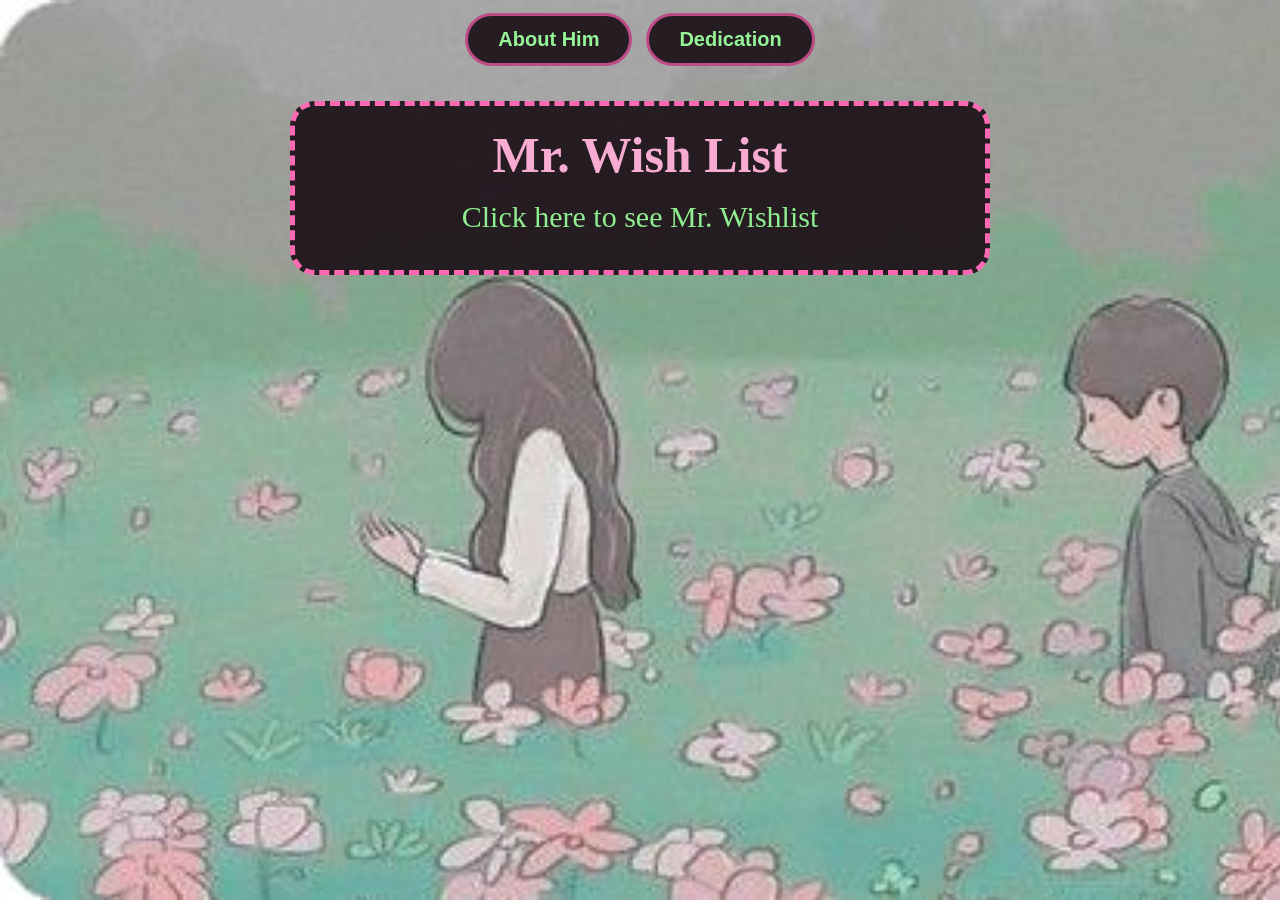
<file: index.html>
<!DOCTYPE html>
<html lang="en">
<head>
  <meta charset="UTF-8">
  <meta name="viewport" content="width=device-width, initial-scale=1.0">
  <title>Mr. Wish List</title>
  <link rel="stylesheet" href="style.css">
</head>

<body class="homepage">

  <div class="navigation">
    <a href="AboutHim.html">About Him</a>
    <a href="Dedication.html">Dedication</a>
  </div>

  <div class="title">
    <h1>Mr. Wish List</h1>
    <p><a href="Wishlist.html">Click here to see Mr. Wishlist</a></p>
  </div>

</body>
</html>
</file>
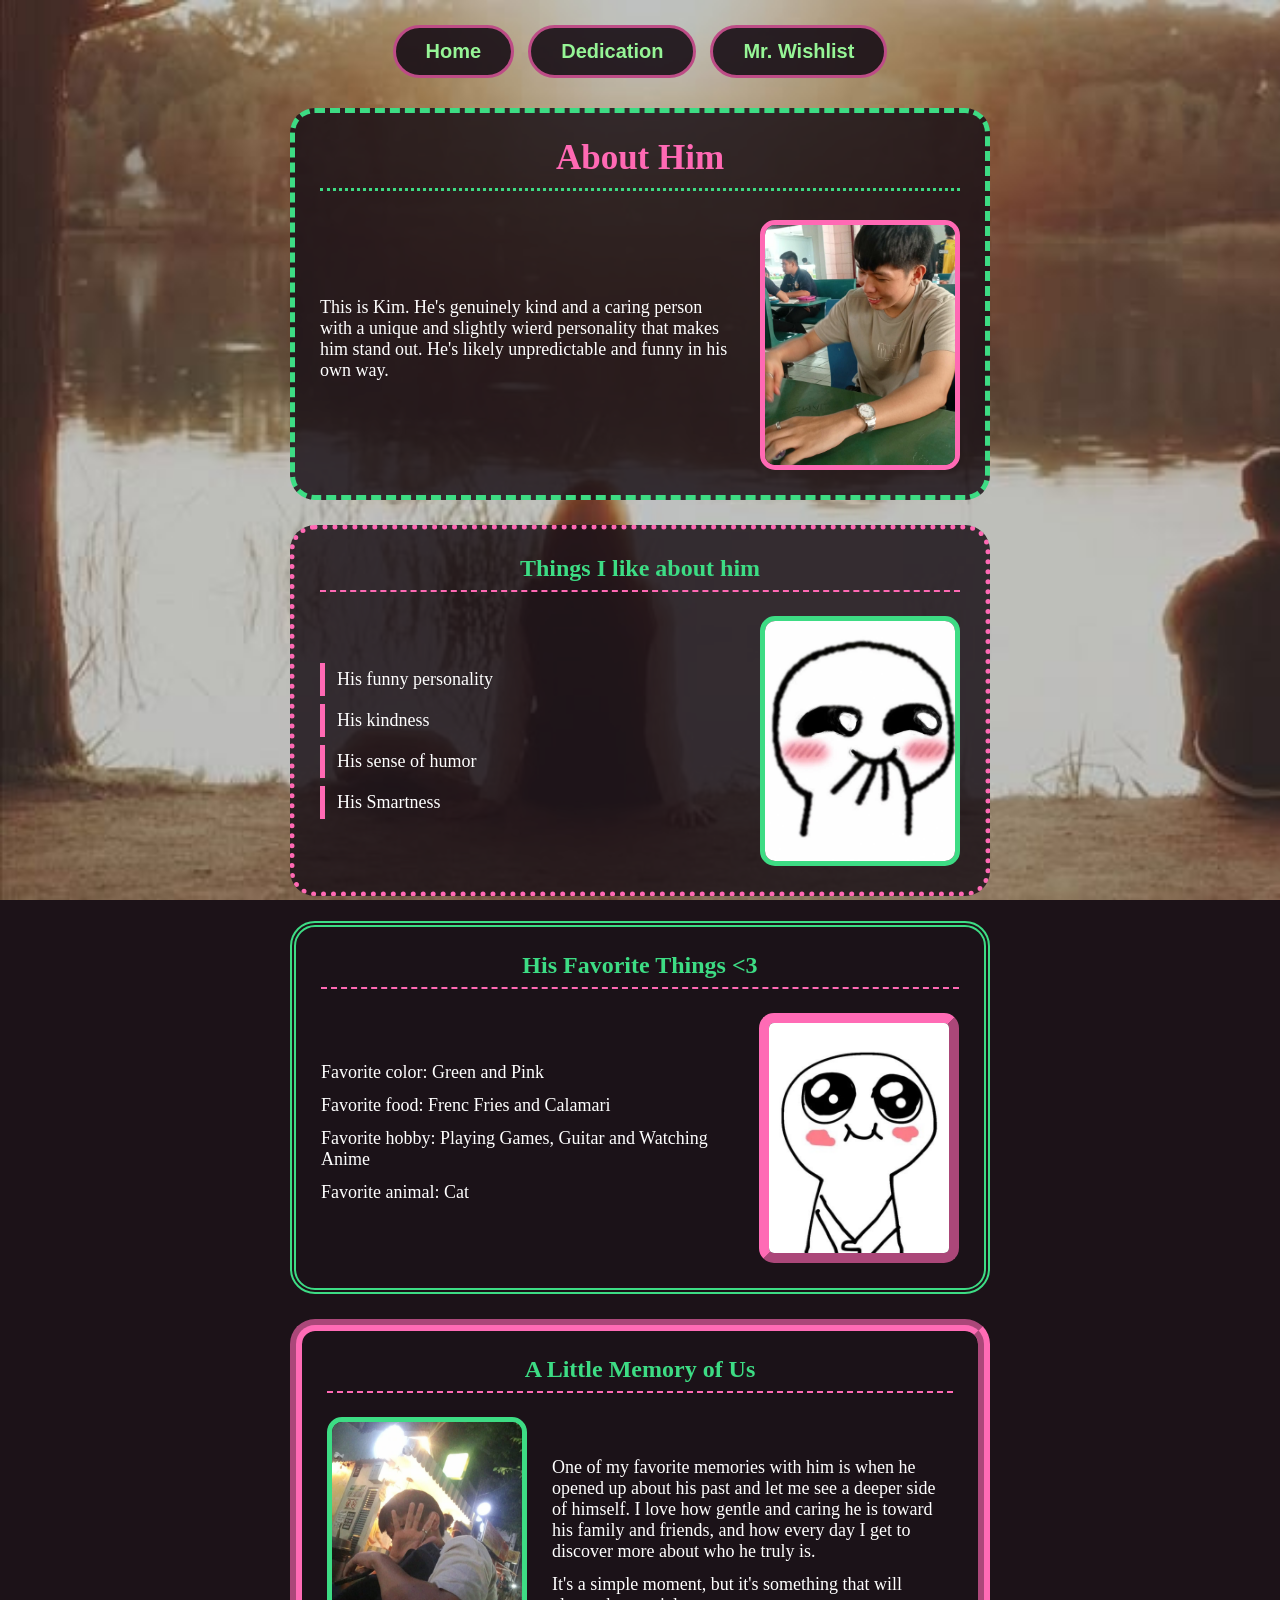
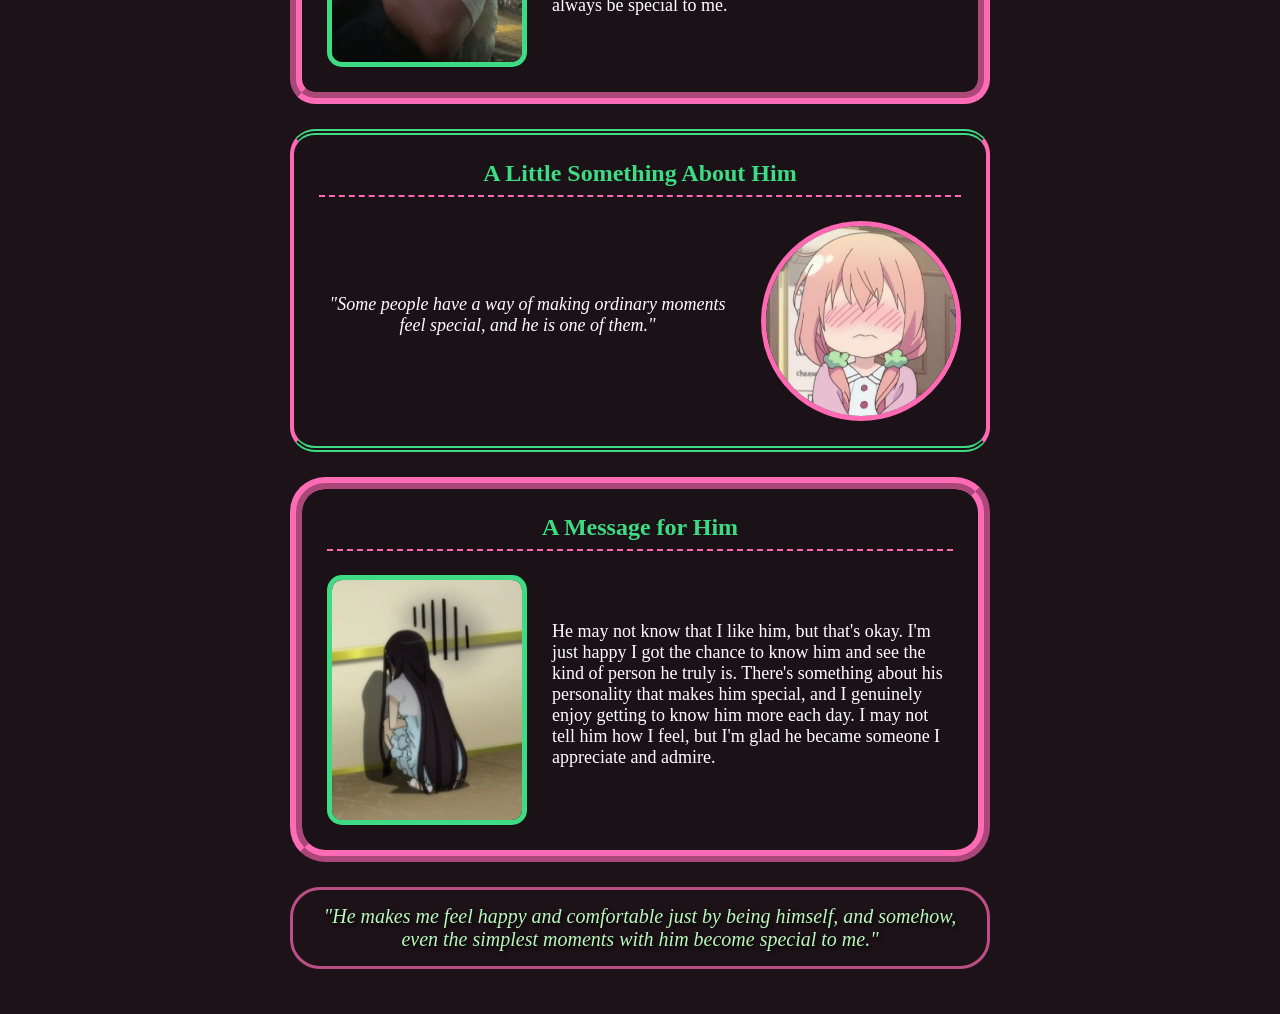
<file: AboutHim.html>
<!DOCTYPE html>
<html lang="en">
<head>
  <meta charset="UTF-8">
  <meta name="viewport" content="width=device-width, initial-scale=1.0">
  <title>About Him</title>
  <link rel="stylesheet" href="style.css">
</head>

<div class="navigation">
    <a href="index.html">Home</a>
    <a href="Dedication.html">Dedication</a>
    <a href="Wishlist.html">Mr. Wishlist</a>
  </div>

<body class="AboutHim">

  <div class="aboutbox">
    <h2>About Him</h2>
    <div class="row">
      <div class="words">
        <p>This is Kim. He's genuinely kind and a caring person with a unique and slightly wierd personality that makes him stand out. He's likely unpredictable and funny in his own way.</p>
      </div>
      <div class="pic">
        <img src="Kim.jpg" alt="His picture">
      </div>
    </div>
  </div>

  <div class="reasons">
    <h3>Things I like about him</h3>
    <div class="row">
      <div class="words">
        <ul>
          <li>His funny personality</li>
          <li>His kindness</li>
          <li>His sense of humor</li>
          <li>His Smartness</li>
        </ul>
      </div>
      <div class="pic">
        <img src="Hehe1.jpg" alt="His picture">
      </div>
    </div>
  </div>

  <div class="favorites">
    <h3>His Favorite Things &lt;3</h3>
    <div class="row">
      <div class="words">
        <p>Favorite color: Green and Pink</p>
        <p>Favorite food: Frenc Fries and Calamari</p>
        <p>Favorite hobby: Playing Games, Guitar and Watching Anime</p>
        <p>Favorite animal: Cat</p>
      </div>
      <div class="pic">
        <img src="Hehe2.jpg" alt="His picture">
      </div>
    </div>
  </div>

  <div class="memory">
    <h3>A Little Memory of Us</h3>
    <div class="row">
      <div class="pic">
        <img src="Hehe3.jpg" alt="Our favorite memory">
      </div>
      <div class="words">
        <p>One of my favorite memories with him is when he opened up about his past and let me see a deeper side of himself. I love how gentle and caring he is toward his family and friends, and how every day I get to discover more about who he truly is.</p>
        <p>It's a simple moment, but it's something that will always be special to me.</p>
      </div>
    </div>
  </div>

  <div class="quote">
    <h3>A Little Something About Him</h3>
    <div class="row">
      <div class="words">
        <p>"Some people have a way of making ordinary moments feel special, and he is one of them."</p>
      </div>
      <div class="pic">
        <img src="Hehe4.jpg" alt="His picture">
      </div>
    </div>
  </div>

  <div class="message">
    <h3>A Message for Him</h3>
    <div class="row">
      <div class="pic">
        <img src="Huhu1.jpg" alt="His picture">
      </div>
      <div class="words">
        <p>
He may not know that I like him, but that's okay. I'm just happy I got the chance to know him and see the kind of person he truly is. There's something about his personality that makes him special, and I genuinely enjoy getting to know him more each day. I may not tell him how I feel, but I'm glad he became someone I appreciate and admire.
        </p>
      </div>
    </div>
  </div>

  <p class="closing">"He makes me feel happy and comfortable just by being himself, and somehow, even the simplest moments with him become special to me."</p>

</body>
</html>
</file>
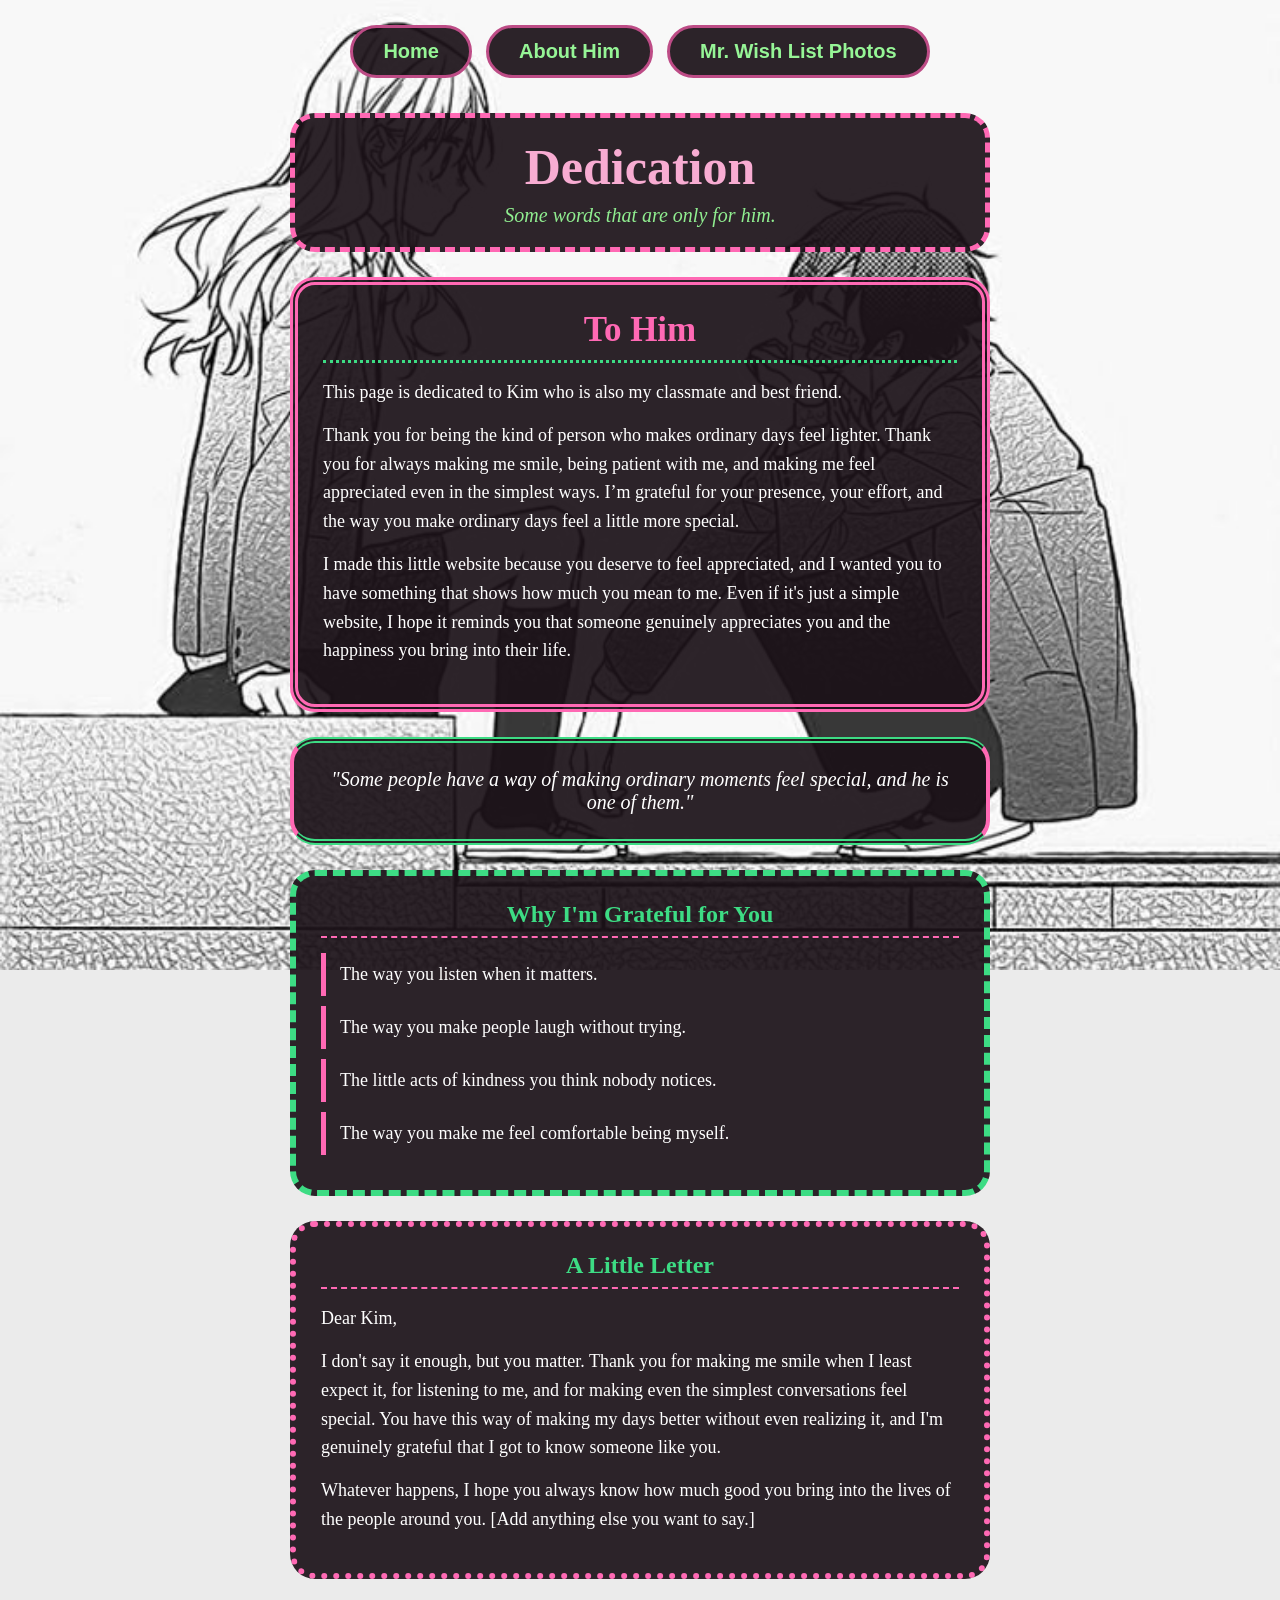
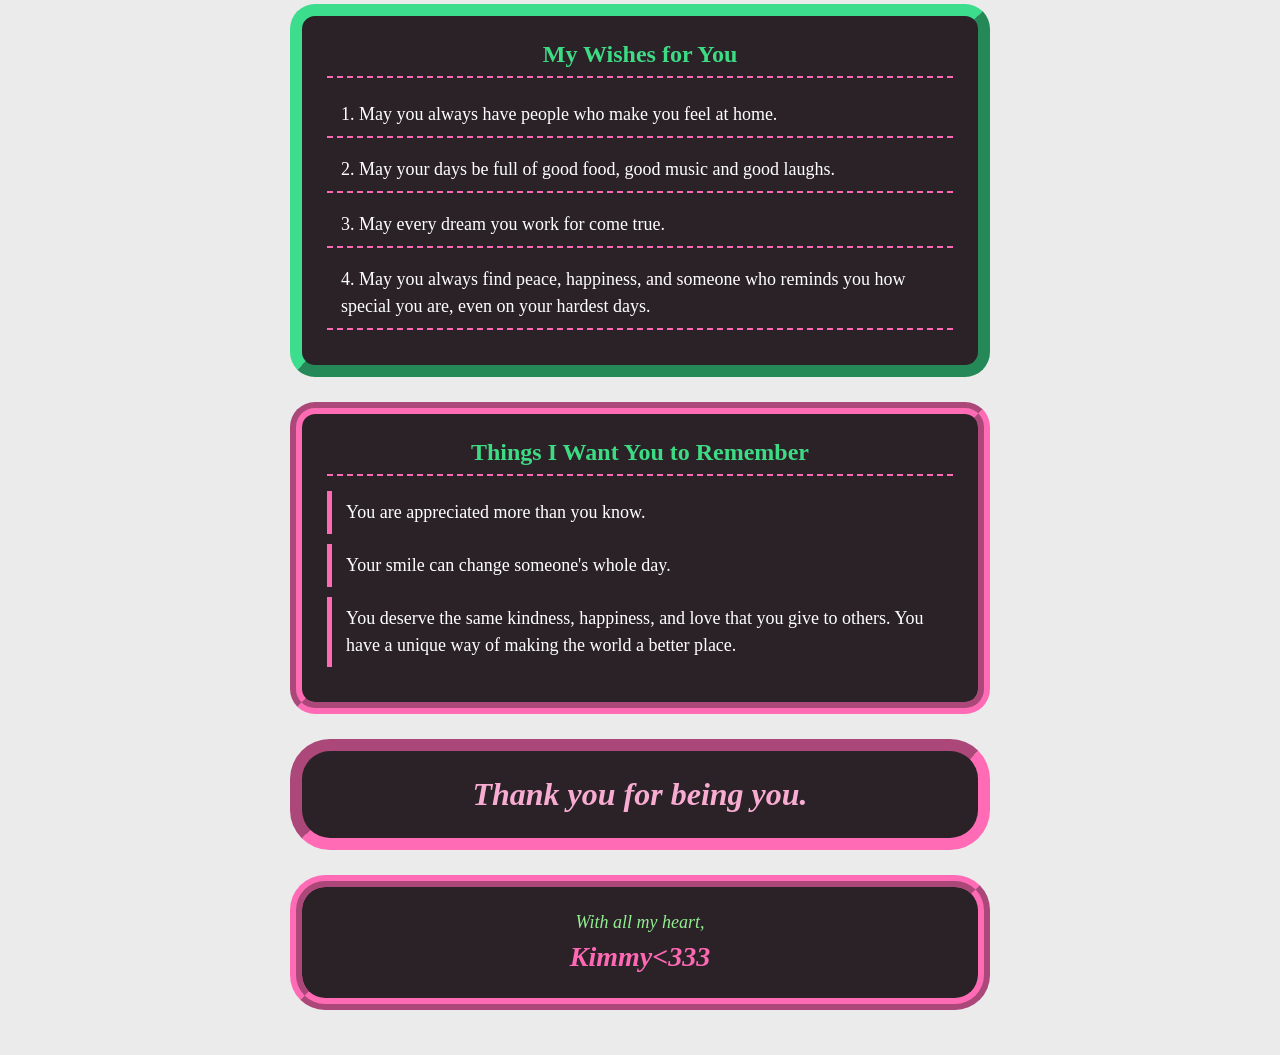
<file: Dedication.html>
<!DOCTYPE html>
<html lang="en">
<head>
  <meta charset="UTF-8">
  <meta name="viewport" content="width=device-width, initial-scale=1.0">
  <title>Dedication</title>
  <link rel="stylesheet" href="style.css">
</head>

<body class="dedication">

  <div class="navigation">
    <a href="index.html">Home</a>
    <a href="AboutHim.html">About Him</a>
    <a href="Wishlist.html" class="active">Mr. Wish List Photos</a>
  </div>

  <div class="title">
    <h1>Dedication</h1>
    <p class="tagline">Some words that are only for him.</p>
  </div>

  <!-- Main dedication -->
  <div class="dedicationbox" id="main">
    <h2>To Him</h2>
    <p>This page is dedicated to Kim who is also my classmate and best friend.</p>
    <p>
      Thank you for being the kind of person who makes ordinary days feel
      lighter. Thank you for always making me smile, being patient with me, and making me feel appreciated even in the simplest ways. I’m grateful for your presence, your effort, and the way you make ordinary days feel a little more special.
    </p>
    <p>
     I made this little website because you deserve to feel appreciated, and I wanted you to have something that shows how much you mean to me. Even if it's just a simple website, I hope it reminds you that someone genuinely appreciates you and the happiness you bring into their life.
    </p>
  </div>

  <!-- Quote -->
  <div class="quotebox" id="quote">
    <p>"Some people have a way of making ordinary moments feel special, and he is one of them."</p>
  </div>

  <!-- Reasons I'm grateful -->
  <div class="gratefulbox" id="grateful">
    <h3>Why I'm Grateful for You</h3>
    <p class="line">The way you listen when it matters.</p>
    <p class="line">The way you make people laugh without trying.</p>
    <p class="line">The little acts of kindness you think nobody notices.</p>
    <p class="line">The way you make me feel comfortable being myself.</p>
  </div>

  <!-- Letter -->
  <div class="letterbox" id="letter">
    <h3>A Little Letter</h3>
    <p>Dear Kim,</p>
    <p>
      I don't say it enough, but you matter. Thank you for making me smile when I least expect it, for listening to me, and for making even the simplest conversations feel special. You have this way of making my days better without even realizing it, and I'm genuinely grateful that I got to know someone like you.
    </p>
    <p>
      Whatever happens, I hope you always know how much good you bring
      into the lives of the people around you. [Add anything else you want
      to say.]
    </p>
  </div>

  <!-- Wishes -->
  <div class="wishesbox" id="wishes">
    <h3>My Wishes for You</h3>
    <p class="wish">1. May you always have people who make you feel at home.</p>
    <p class="wish">2. May your days be full of good food, good music and good laughs.</p>
    <p class="wish">3. May every dream you work for come true.</p>
    <p class="wish">4. May you always find peace, happiness, and someone who reminds you how special you are, even on your hardest days.</p>
  </div>

  <!-- Things to remember -->
  <div class="rememberbox" id="remember">
    <h3>Things I Want You to Remember</h3>
    <p class="line">You are appreciated more than you know.</p>
    <p class="line">Your smile can change someone's whole day.</p>
    <p class="line">You deserve the same kindness, happiness, and love that you give to others. You have a unique way of making the world a better place.</p>
  </div>

  <!-- Closing banner -->
  <div class="bannerbox" id="banner">
    <p>Thank you for being you.</p>
  </div>

  <!-- Signature -->
  <div class="signature">
    <p>With all my heart,</p>
    <p class="name">Kimmy<333</p>
  </div>

</body>
</html>
</file>
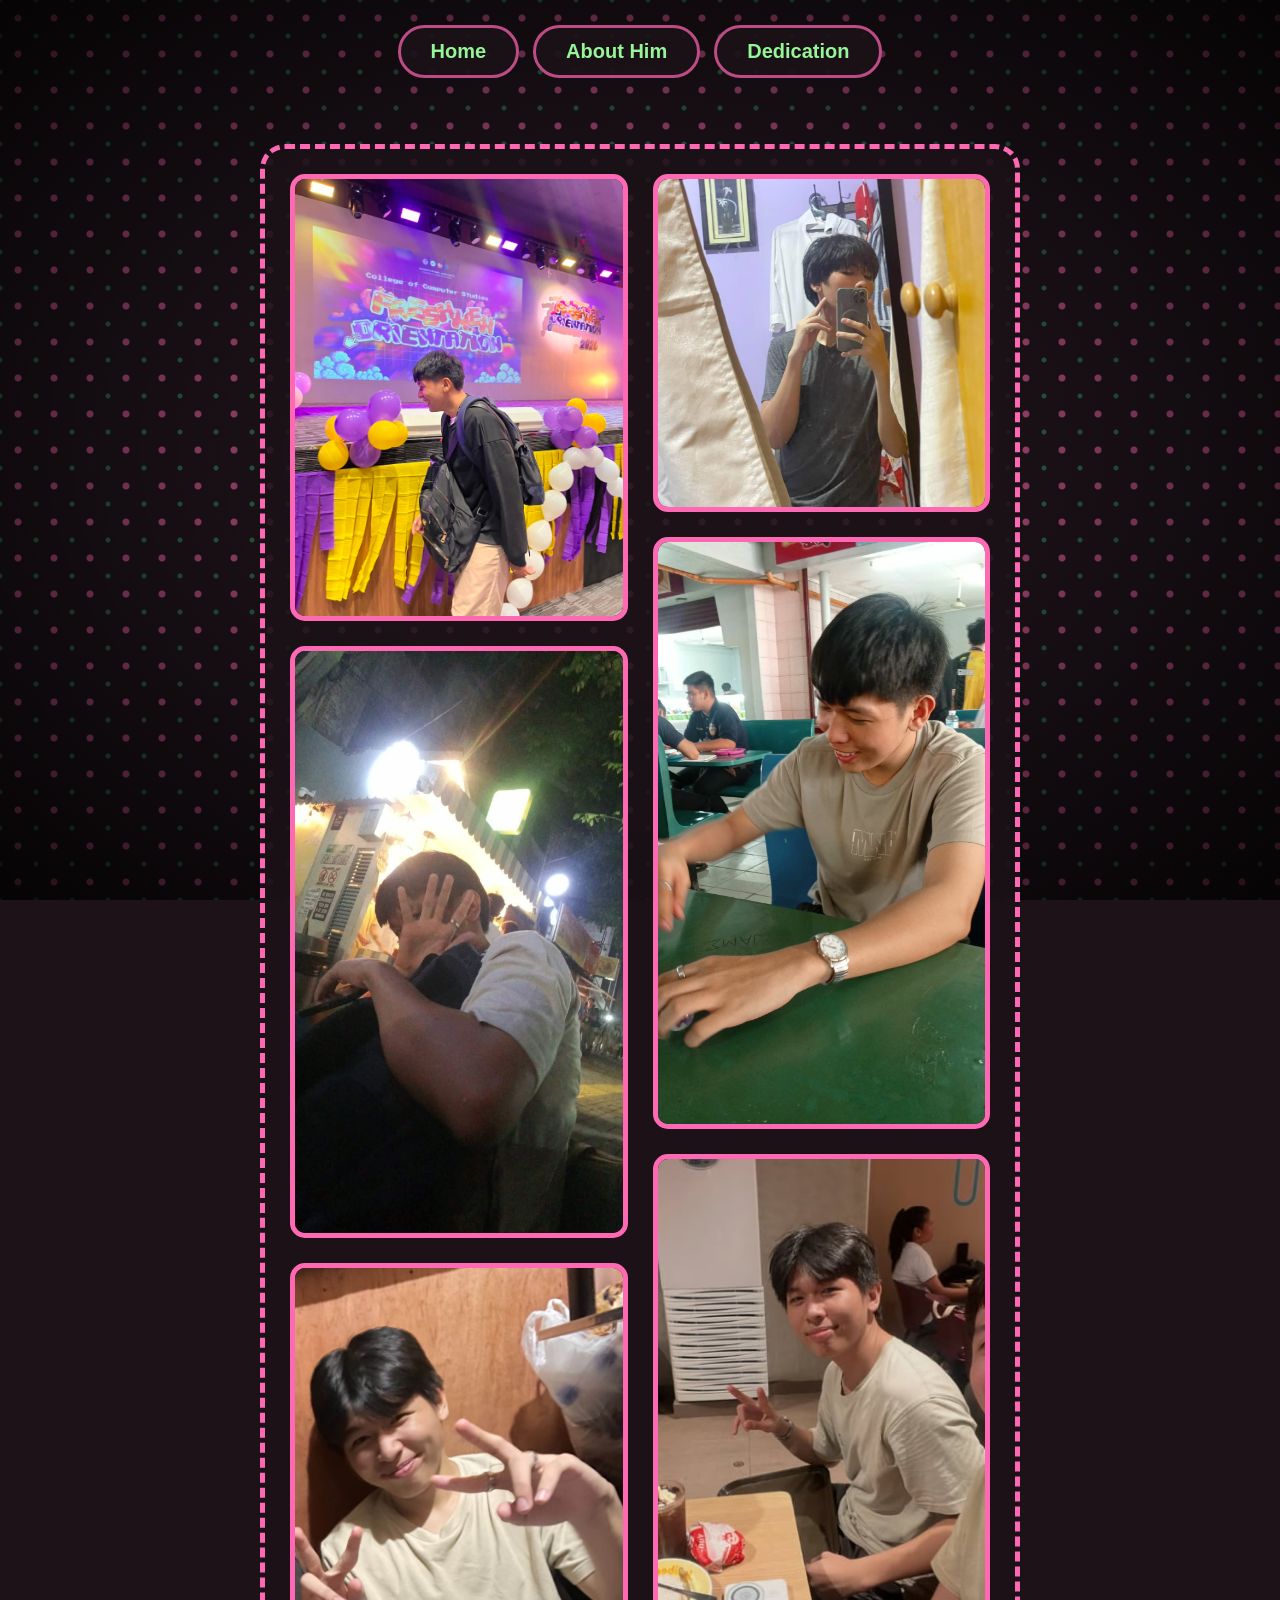
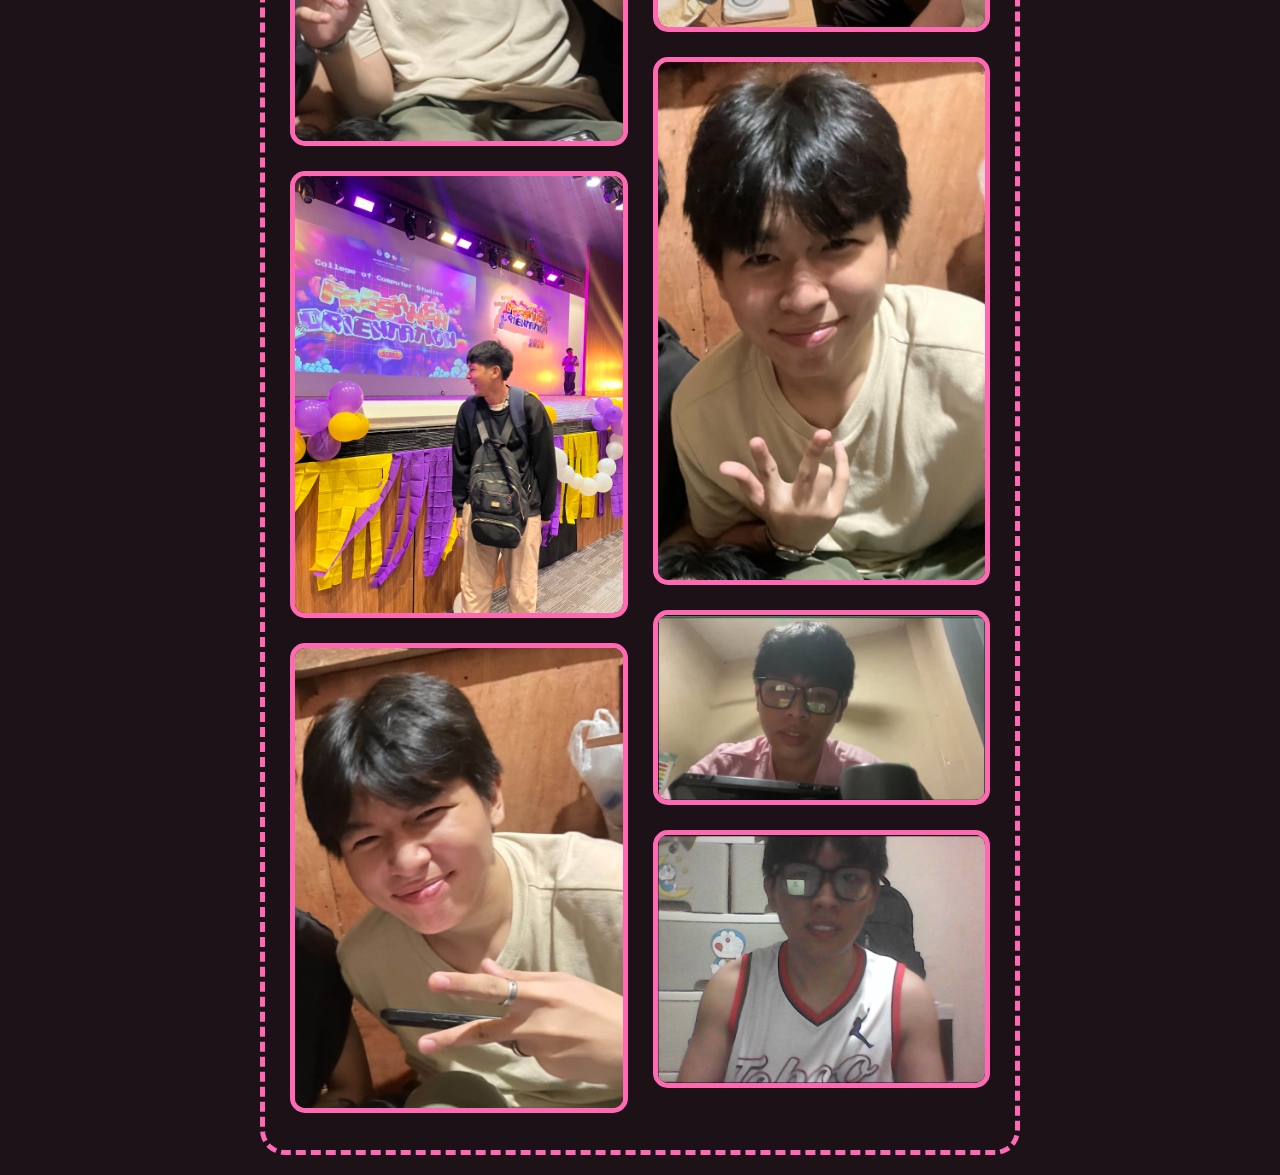
<file: Wishlist.html>
<!DOCTYPE html>
<html lang="en">
<head>
  <meta charset="UTF-8">
  <meta name="viewport" content="width=device-width, initial-scale=1.0">
  <title>Mr. Wish List Photos</title>
  <link rel="stylesheet" href="style.css">
</head>

<body class="photos">

    <div class="navigation">
    <a href="index.html">Home</a>
    <a href="AboutHim.html">About Him</a>
    <a href="Dedication.html">Dedication</a>
  </div>

  <br>
  <br>
  
  <div class="gallery">

    <div class="photo">
      <img src="Haha1.jpg" alt="His picture 1">
    </div>

    <div class="photo">
      <img src="Haha2.jpg" alt="His picture 2">
    </div>

    <div class="photo">
      <img src="Haha3.jpg" alt="His picture 3">
    </div>

    <div class="photo">
      <img src="Haha4.jpg" alt="His picture 4">
    </div>

    <div class="photo">
      <img src="Haha5.jpg" alt="His picture 5">
    </div>

    <div class="photo">
      <img src="Haha6.jpg" alt="His picture 6">
    </div>

    <div class="photo">
      <img src="Haha7.jpg" alt="His picture 7">
    </div>

    <div class="photo">
      <img src="Haha8.jpg" alt="His picture 8">
    </div>

    <div class="photo">
      <img src="Haha9.jpg" alt="His picture 9">
    </div>

    <div class="photo">
      <img src="Haha10.jpg" alt="His picture 10">
    </div>

    <div class="photo">
      <img src="Haha11.png" alt="His picture 10">
    </div>

  </div>

</body>
</html>
</file>
<file: style.css>
.homepage {
    background-image: url("wish list.jpg");
    background-size: cover;
    background-position: left bottom;
    background-repeat: no-repeat;
    background-attachment: fixed;
}

.navigation a {
  display: inline-block;
  color: rgb(150, 245, 150);
  font-family: Arial, sans-serif;
  font-weight: bold;
  font-size: 20px;
  text-decoration: none;
  padding: 12px 30px;
  margin: 5px;
  border: 3px solid rgb(186, 87, 137);
  border-radius: 40px;
}

.navigation  {
  text-align: center;
}

.title {
  text-align: center;
}

.title h1 {
  color: rgb(248, 172, 210);
  font-size: 60px;
}

.title p a {
  color: lightgreen;
  text-decoration: none;
  font-size: 30px;
}

.AboutHim {
    background-image: url("You&I.jpg");
    background-size: cover;
    background-position: left bottom;
    background-repeat: no-repeat;
    background-attachment: fixed;
}

* { box-sizing: border-box; }                 

body.AboutHim {
  background-image: url("You&I.jpg");         
  background-size: cover;
  background-position: left bottom;
  background-repeat: no-repeat;
  background-attachment: fixed;
  background-color: #1c1218;
  font-family: Georgia, "Times New Roman", serif;   
  font-size: 16px;
  color: white;
  margin: 0;
  padding: 20px;
}

.aboutbox, .reasons, .favorites, .memory, .quote, .message {
  max-width: 700px;
  margin: 25px auto;
  padding: 25px;
  background-color: rgba(28, 18, 24, 0.85);
  border-radius: 25px;                        
}

.aboutbox  { border: 5px dashed #3ddc84; }                
.reasons   { border: 5px dotted hotpink; }                 
.favorites { border: 6px double rgb(61, 220, 132); }       

.memory    { border: 12px groove hsl(330, 100%, 71%); }    
.message   { border: 12px ridge hsl(330, 100%, 71%); border-radius: 35px; }

.quote {
  border-top: 6px double #3ddc84;
  border-bottom: 6px double #3ddc84;
  border-left: 4px solid hotpink;
  border-right: 4px solid hotpink;
}

h2 {
  font-size: 35px;
  font-weight: 900;                           
  color: hotpink;
  text-align: center;
  margin-top: 0;
  padding-bottom: 10px;
  border-bottom: 3px dotted #3ddc84;
}

h3 {
  font-size: 1.5em;                           
  font-weight: bold;
  color: #3ddc84;
  text-align: center;
  margin-top: 0;
  padding-bottom: 8px;
  border-bottom: 2px dashed hotpink;
}

.row {
  display: flex;
  gap: 25px;
  align-items: center;
}

.words {
  flex: 1;
  font-size: 1.125rem;                        
}
.words p  { margin: 0 0 12px; }
.words li { margin: 8px 0; }

.reasons .words ul { list-style: none; padding: 0; }
.reasons .words li {
  padding: 6px 12px;
  border-style: solid;
  border-color: transparent transparent transparent hotpink;
  border-width: 0 0 0 5px;
  border-radius: 0 10px 10px 0;              
}

.pic img {
  display: block;
  width: 200px;
  height: 250px;
  object-fit: cover;
  border: 5px solid hotpink;
  border-radius: 15px;
}

.reasons .pic img,
.memory .pic img,
.message .pic img { border-color: #3ddc84; }

.favorites .pic img { border: 10px outset hsl(330, 100%, 71%); }  

.quote .pic img {
  height: 200px;                             
  border-radius: 50%;
}

.quote .words {
  text-align: center;
  font-style: italic;
}

.closing {
  max-width: 700px;
  margin: 25px auto;
  padding: 15px 25px;
  text-align: center;
  font-size: 20px;
  font-style: italic;
  color: rgb(187, 247, 187);
  text-shadow: 2px 2px 4px black;
  border: 3px solid rgba(255, 105, 180, 0.7); 
  border-radius: 30px;
}

* {
  box-sizing: border-box;
}

body.photos {
  margin: 0;
  padding: 20px;
  font-family: Georgia, serif;
  color: white;
  background-color: rgb(28, 18, 24);        
  background-image: url("wish-list.jpg");
  background-size: cover;
  background-position: left bottom;
  background-repeat: no-repeat;
  background-attachment: fixed;
}

.navigation {
  text-align: center;
  margin-bottom: 25px;
}

.navigation a {
  display: inline-block;
  margin: 5px;
  padding: 12px 30px;
  font-family: Arial, sans-serif;
  font-size: 20px;
  font-weight: bold;
  text-decoration: none;
  color: rgb(150, 245, 150);                
  border: 3px solid hsl(329, 46%, 52%);     
  border-radius: 40px;
}

.gallery {
  max-width: 760px;
  margin: 0 auto;
  padding: 25px;
  column-count: 2;                         
  column-gap: 25px;
  background-color: rgba(28, 18, 24, 0.85);
  border: 5px dashed hotpink;
  border-radius: 25px;
}

.photo {
  margin: 0 0 25px 0;
  break-inside: avoid;                      
}

.photo img {
  display: block;
  width: 100%;
  height: auto;
  border: 5px solid hotpink;                
  border-radius: 15px;
}

#photo1 img {
  border-style: dashed;
  border-width: thick;
  border-color: lightgreen;
}

#photo2 img {
  border: 8px dotted #ff69b4;
}

#photo3 img {
  border: 12px double rgb(61, 220, 132);
}

#photo4 img {
  border: 14px groove hsl(330, 100%, 71%);
}

#photo5 img {
  border: 14px ridge hsl(330, 100%, 71%);
}

#photo6 img {
  border: 14px inset hsl(330, 100%, 71%);
}

#photo7 img {
  border: 14px outset hsl(150, 70%, 55%);
}

#photo8 img {
  border-top: 10px double lightgreen;
  border-right: 6px solid hotpink;
  border-bottom: 10px double lightgreen;
  border-left: 6px solid hotpink;
}

#photo9 img {
  border: 12px solid rgba(255, 105, 180, 0.6);
  border-radius: 30px;
}

#photo10 img {
  border: 8px dotted #3ddc84;
  border-radius: 50%;
}

* {
  box-sizing: border-box;
}

body.photos {
  margin: 0;
  padding: 20px;
  font-family: Georgia, serif;
  color: white;
  background-color: rgb(28, 18, 24);        
  background-image:
    radial-gradient(ellipse at center, rgba(0, 0, 0, 0) 35%, rgba(0, 0, 0, 0.8) 100%),
    radial-gradient(circle, rgba(255, 105, 180, 0.55) 3px, transparent 4px),
    radial-gradient(circle, rgba(61, 220, 132, 0.35) 2px, transparent 3px);
  background-size: 100% 100%, 36px 36px, 36px 36px;
  background-position: center, 0 0, 18px 18px;
  background-repeat: no-repeat, repeat, repeat;
  background-attachment: fixed;
}

.navigation {
  text-align: center;
  margin-bottom: 25px;
}

.navigation a {
  display: inline-block;
  margin: 5px;
  padding: 12px 30px;
  font-family: Arial, sans-serif;
  font-size: 20px;
  font-weight: bold;
  text-decoration: none;
  color: rgb(150, 245, 150);                
  border: 3px solid hsl(329, 46%, 52%);  
  border-radius: 40px;
}

.gallery {
  max-width: 760px;
  margin: 0 auto;
  padding: 25px;
  column-count: 2;                          
  column-gap: 25px;
  background-color: rgba(28, 18, 24, 0.85); 
  border: 5px dashed hotpink;
  border-radius: 25px;
}

.photo {
  margin: 0 0 25px 0;
  break-inside: avoid;                    
}

.photo img {
  display: block;
  width: 100%;
  height: auto;
  border: 5px solid hotpink;                
  border-radius: 15px;
}

#photo1 img {
  border-style: dashed;
  border-width: thick;
  border-color: lightgreen;
}

#photo2 img {
  border: 8px dotted #ff69b4;
}

#photo3 img {
  border: 12px double rgb(61, 220, 132);
}

#photo4 img {
  border: 14px groove hsl(330, 100%, 71%);
}

#photo5 img {
  border: 14px ridge hsl(330, 100%, 71%);
}

#photo6 img {
  border: 14px inset hsl(330, 100%, 71%);
}

#photo7 img {
  border: 14px outset hsl(150, 70%, 55%);
}

#photo8 img {
  border-top: 10px double lightgreen;
  border-right: 6px solid hotpink;
  border-bottom: 10px double lightgreen;
  border-left: 6px solid hotpink;
}

#photo9 img {
  border: 12px solid rgba(255, 105, 180, 0.6);
  border-radius: 30px;
}

#photo10 img {
  border: 8px dotted #3ddc84;
  border-radius: 50%;
}

* {
  box-sizing: border-box;
}

body.dedication {
  margin: 0;
  padding: 20px;
  font-family: Georgia, serif;
  color: white;
  background-color: rgb(235, 235, 235);     
  background-image: url("Cute.jpg");
  background-size: cover;
  background-position: center;
  background-repeat: no-repeat;
  background-attachment: fixed;
}

.navigation {
  text-align: center;
}

.navigation a {
  display: inline-block;
  margin: 5px;
  padding: 12px 30px;
  font-family: Arial, sans-serif;
  font-size: 20px;
  font-weight: bold;
  text-decoration: none;
  color: rgb(150, 245, 150);                
  background-color: rgba(28, 18, 24, 0.92); 
  border: 3px solid hsl(329, 46%, 52%);     
  border-radius: 40px;
}

.title {
  max-width: 700px;
  margin: 30px auto 25px auto;
  padding: 20px 25px;
  text-align: center;
  background-color: rgba(28, 18, 24, 0.92);
  border: 5px dashed hotpink;
  border-radius: 25px;
}

.title h1 {
  margin: 0 0 8px 0;
  font-size: 50px;
  font-weight: bold;
  color: rgb(248, 172, 210);
}

.tagline {
  margin: 0;
  font-size: 20px;
  font-style: italic;
  color: lightgreen;                        
}

.dedicationbox, .quotebox, .gratefulbox, .letterbox, .wishesbox,
.rememberbox, .bannerbox, .signature {
  max-width: 700px;
  margin: 25px auto;
  padding: 25px;
  background-color: rgba(28, 18, 24, 0.92); 
  border-radius: 25px;
}

#main {
  border: 8px double hotpink;
}

#main h2 {
  margin: 0 0 15px 0;
  padding-bottom: 10px;
  font-size: 35px;
  text-align: center;
  color: hotpink;
  border-bottom: 3px dotted #3ddc84;
}

#main p {
  margin: 0 0 14px 0;
  font-size: 18px;
  line-height: 1.6;
}

#quote {
  text-align: center;
  font-size: 20px;
  font-style: italic;
  border-top: 6px double #3ddc84;
  border-right: 4px solid hotpink;
  border-bottom: 6px double #3ddc84;
  border-left: 4px solid hotpink;
}

#quote p {
  margin: 0;
}

#grateful {
  border: 6px dashed #3ddc84;
}

#letter {
  border: 6px dotted hotpink;
}

#letter p {
  margin: 0 0 14px 0;
  font-size: 18px;
  line-height: 1.6;
}

#wishes {
  border: 12px outset hsl(150, 70%, 55%);
}

.wish {
  margin: 10px 0;
  padding: 8px 14px;
  font-size: 18px;
  line-height: 1.5;
  border-bottom: 2px dashed hotpink;
}

#grateful h3, #letter h3, #wishes h3 {
  margin: 0 0 15px 0;
  padding-bottom: 8px;
  font-size: 24px;
  text-align: center;
  color: #3ddc84;
  border-bottom: 2px dashed hotpink;
}

#remember {
  border: 12px groove hsl(330, 100%, 71%);
}

#remember h3 {
  margin: 0 0 15px 0;
  font-size: 24px;
  text-align: center;
  color: #3ddc84;
}

#remember .line, #grateful .line {
  margin: 10px 0;
  padding: 8px 14px;
  font-size: 18px;
  line-height: 1.5;
  border-style: solid;
  border-width: 0 0 0 5px;
  border-color: transparent transparent transparent hotpink;
  border-radius: 0 10px 10px 0;
}

#banner {
  text-align: center;
  border: 12px inset hsl(330, 100%, 71%);
  border-radius: 40px;
}

#banner p {
  margin: 0;
  font-size: 32px;
  font-weight: bold;
  font-style: italic;
  color: rgb(248, 172, 210);
}

.signature {
  text-align: center;
  border: 12px ridge hsl(330, 100%, 71%);
  border-radius: 35px;
}

.signature p {
  margin: 0;
  font-size: 18px;
  font-style: italic;
  color: lightgreen;
}

.signature .name {
  margin-top: 8px;
  font-size: 28px;
  font-weight: bold;
  color: hotpink;
}
</file>
